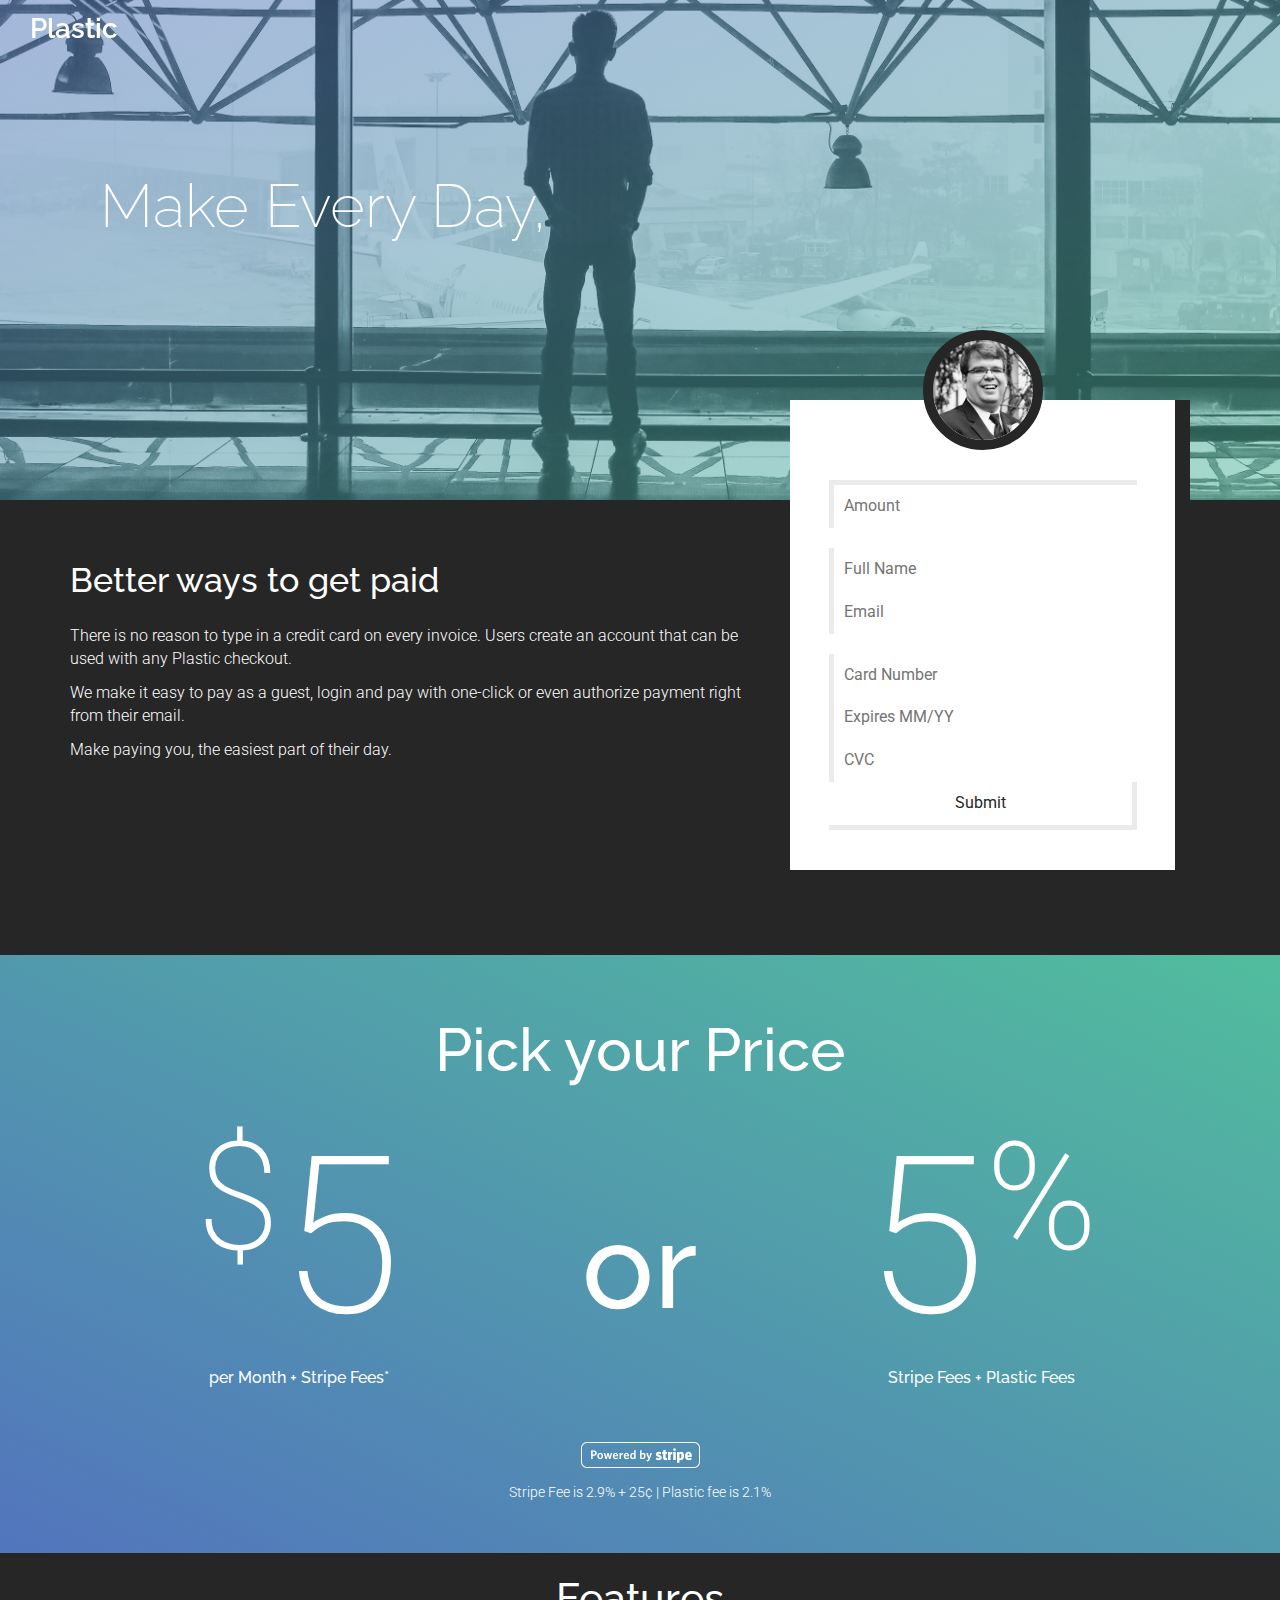
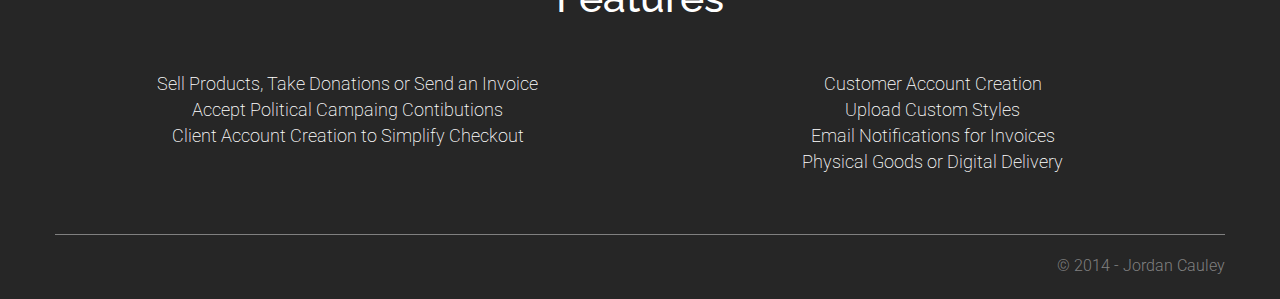
<file: index.html>
<!DOCTYPE html>
<html lang="en">
  <head>
    <meta charset="utf-8">
    <meta name="viewport" content="width=device-width, initial-scale=1.0">
    <title>Plastic</title>
    <link href='http://fonts.googleapis.com/css?family=Raleway:400,300,600,200|Roboto:200,400,300,500' rel='stylesheet' type='text/css'>
    <link rel="stylesheet" href="/assets/css/app.css">
    <link rel="alternate" type="application/rss+xml" title="Plastic RSS" href="/rss.xml">

    <script src="https://ajax.googleapis.com/ajax/libs/jquery/1.10.1/jquery.min.js" type="text/javascript"></script>
  </head>
  <body class="page-index">


    <div id="scroll" class="scroll"></div>
<nav class="main-nav" role="navigation">
  <div class="container-fluid">
    <!-- Brand and toggle get grouped for better mobile display -->
    <div class="navbar-header">
      <a class="navbar-brand" href="/"><h3>Plastic</h3></a>
    </div>

    <!-- Collect the nav links, forms, and other content for toggling
      <ul class="nav navbar-nav">
        <li><a href="#">FAQ</a></li>
        <li><a href="#">Login</a></li>
      </ul>
    -->
  </div><!-- /.container-fluid -->
</nav>

<main class="home main">
  <section class="hero hero-wrap">
    <div class="hero hero-inner">
        <div class="hero lead-copy">
          <span id="everyday" class="everyday">Make Every Day,</span> <span id="payday" class="payday">a Payday</span>
        </div>
        <div class="mobile-copy">
          <h1>Make Every Day, <span>A Payday</span></h1>
        </div>
        <form id="signup" class="sign-up-form" action="" method="post">
          <h5>We're not quite ready, we'll let you know when we reach beta</h5>
          <div class="input-wrapper">
            <input id="email" class="input pre-sign-up email" pattern="[^ @]*@[^ @]*" type="email" name="email" value="" placeholder="Email" required>
          </div>
            <input id="submit" class="btn-submit" type="submit" value="Submit">
        </form>
        <span id="btn-action" class="btn-hero btn-action">Get Started</span>
        <div id="form-success" class="form-success">Success! Thanks for Signing Up, We'll let you know as soon as we're ready.</div>
        <div id="form-error" class="form-error">Wah Wah, something went wront. We're sorry about that and will work on it as soon as possible</div>

    </div>
  </section>
  <section class="intro">
    <div class="container">
      <div class="payment payment-form-container">
        <img class="logo" src="/assets/img/Twitpic.jpg">
        <form class="payment payment-form" action="http://signup.plstc.co/signup" method="post">
          <div class="input-wrapper">
            <input id="amount" class="payment input amount" pattern="[\$0-9\.\0-9]*" type="currency" name="" value="" placeholder="Amount" required>
          </div>
          <div class="input-wrapper">
            <input id="name" class="payment input name" type="text" name="" value="" placeholder="Full Name" required>
          </div>
          <div class="input-wrapper">
            <input id="email" class="payment input email" pattern="[^ @]*@[^ @]*" type="text" name="" value="" placeholder="Email" required>
          </div>
          <div class="input-wrapper">
            <input id="card" class="payment input card cc-number" x-autocompletetype="cc-number" type="text" name="" value="" placeholder="Card Number" required>
          </div>
          <div class="input-wrapper">
            <input id="date" class="payment input date cc-exp" x-autocompletetype="cc-exp" placeholder="Expires MM/YY" type="text" name="" value="" required>
          </div>
          <div class="input-wrapper">
            <input id="cvc" class="payment input cvc cc-cvc" x-autocompletetype="cc-csc" type="text" name="" value="" placeholder="CVC" required>
          </div>
          <div class="input-wrapper">
            <input id="btn" class="btn" type="submit" value="Submit">
          </div>
        </form>
      </div>
      <div class="copy">
        <header>
          <h2>Better ways to get paid</h2>
        </header>
        <p>There is no reason to type in a credit card on every invoice. Users create an account that can be used with any Plastic checkout.</p>
        <p>We make it easy to pay as a guest, login and pay with one-click or even authorize payment right from their email.</p>
        <p>Make paying you, the easiest part of their day.</p>

      </div>
    </div>
  </section>

  <section class="pricing">
    <div class="container">
      <div class="row">
        <div class="col-lg-12">
          <h1 class="price">Pick your Price</h1>
        </div>
      </div>
      <div class="row">
        <div class="col-sm-5">
          <h1 class="super-size"><span>$</span>5</h1>
          <h5>per Month + Stripe Fees*</h5>
        </div>
        <div class="col-sm-2">
          <h3 class="or">or</h3>
        </div>
        <div class="col-sm-5">
          <h1 class="super-size">5<span>%</span></h1>
          <h5>Stripe Fees + Plastic Fees</h5>
        </div>
      </div>
      <div class="row">
        <div class="col-lg-12">
          <img class="poweredbystripe" src="/assets/img/outline.png">
          <p class="small">Stripe Fee is 2.9% + 25&cent; | Plastic fee is 2.1%</p>
        </div>
      </div>
    </div>
  </section>

  <section class="features">
    <div class="container">
      <div class="row">

        <div class="col-lg-12">
          <h1>Features</h1>
        </div>

        <div class="col-sm-6">
          <ul class="feature-list">
            <li>Sell Products, Take Donations or Send an Invoice</li>
            <li>Accept Political Campaing Contibutions</li>
            <li>Client Account Creation to Simplify Checkout</li>
          </ul>
        </div>

        <div class="col-sm-6">
          <ul class="feature-list">
            <li>Customer Account Creation</li>
            <li>Upload Custom Styles</li>
            <li>Email Notifications for Invoices</li>
            <li>Physical Goods or Digital Delivery</li>
          </ul>
        </div>

      </div>
    </div>
  </section>
</main>

<footer>
  <div class="container">
    <div class="row">
      <div class="col-lg-12 ">
        <p class="copyright">&copy; 2014 - Jordan Cauley</p>
      </div>
    </div>
  </div>
</footer>

    <script src="/assets/js/app.js" type="text/javascript"></script>
    <script type="text/javascript" src="http://www.parsecdn.com/js/parse-1.2.19.min.js"></script>
    <script src="/assets/js/parse.js" type="text/javascript" defer></script>



  </body>
</html>
</file>
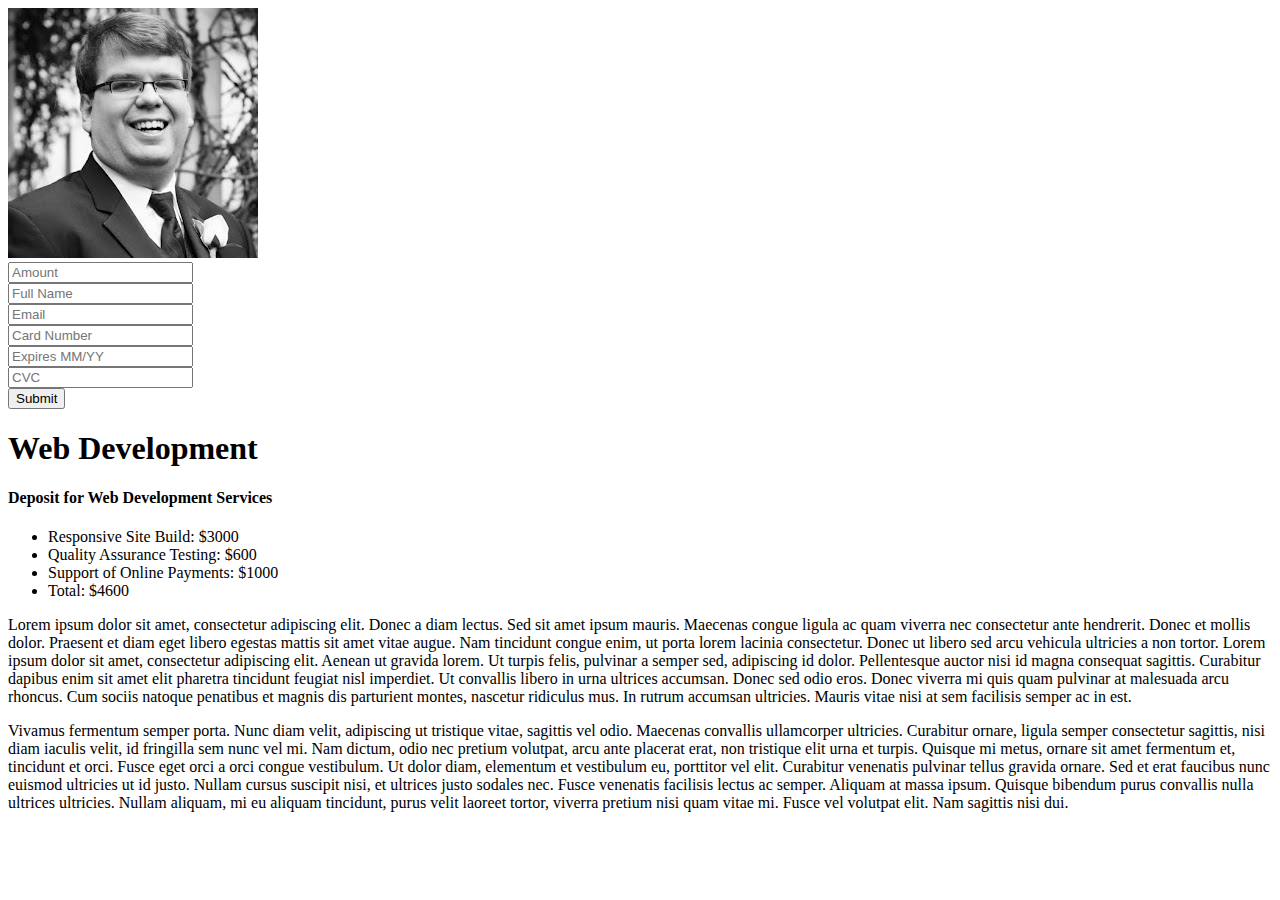
<file: plstc/index.html>
<!DOCTYPE html>
<html lang="en">
  <head>
    <meta charset="utf-8">
    <meta name="viewport" content="width=device-width, initial-scale=1.0">
    <title>Plastic</title>
    <link href='http://fonts.googleapis.com/css?family=Raleway:400,300,600,200|Roboto:400,300,500' rel='stylesheet' type='text/css'>
    <link rel="stylesheet" href="http://gcwp.co/plstc/assets/css/app.css">
    <link rel="alternate" type="application/rss+xml" title="Plastic RSS" href="/rss.xml">

  </head>
  <body class="page=index payment-page">


    
<section class="payments">
  <div class="payment payment-form-container">
    <img class="logo" src="/assets/img/Twitpic.jpg">
    <form class="payment payment-form" action="mailto:jordan@cauley.co" method="post">
      <div class="payment payment-input-wrapper">
        <input id="amount" class="payment payment-input amount" pattern="[\$0-9\.\0-9]*" type="currency" name="" value="" placeholder="Amount" required>
      </div>
      <div class="payment payment-input-wrapper">
        <input id="name" class="payment payment-input name" type="text" name="" value="" placeholder="Full Name" required>
      </div>
        <div class="payment payment-input-wrapper">
      <input id="email" class="payment payment-input email" pattern="[^ @]*@[^ @]*" type="text" name="" value="" placeholder="Email" required>
        </div>
      <div class="payment payment-input-wrapper">
        <input id="card" class="payment payment-input card cc-number" x-autocompletetype="cc-number" type="text" name="" value="" placeholder="Card Number" required>
      </div>
        <div class="payment payment-input-wrapper">
      <input id="date" class="payment payment-input date cc-exp" x-autocompletetype="cc-exp" placeholder="Expires MM/YY" type="text" name="" value="" required>
        </div>
      <div class="payment payment-input-wrapper">
        <input id="cvc" class="payment payment-input cvc cc-cvc" x-autocompletetype="cc-csc" type="text" name="" value="" placeholder="CVC" required>
      </div>
      <div class="payment payment-input-wrapper">
        <input id="btn" class="payment payment-input btn btn-default" type="submit" value="Submit" required>
      </div>
    </form>
  </div>
  <article class="payment payment-info">
    <header>
      <h1>Web Development</h1>
      <h4>Deposit for Web Development Services</h4>
    </header>
    <ul>
      <li>Responsive Site Build: $3000</li>
      <li>Quality Assurance Testing: $600</li>
      <li>Support of Online Payments: $1000</li>
      <li>Total: $4600</li>
    </ul>
    <p>Lorem ipsum dolor sit amet, consectetur adipiscing elit. Donec a diam lectus. Sed sit amet ipsum mauris. Maecenas congue ligula ac quam viverra nec consectetur ante hendrerit. Donec et mollis dolor. Praesent et diam eget libero egestas mattis sit amet vitae augue. Nam tincidunt congue enim, ut porta lorem lacinia consectetur. Donec ut libero sed arcu vehicula ultricies a non tortor. Lorem ipsum dolor sit amet, consectetur adipiscing elit. Aenean ut gravida lorem. Ut turpis felis, pulvinar a semper sed, adipiscing id dolor. Pellentesque auctor nisi id magna consequat sagittis. Curabitur dapibus enim sit amet elit pharetra tincidunt feugiat nisl imperdiet. Ut convallis libero in urna ultrices accumsan. Donec sed odio eros. Donec viverra mi quis quam pulvinar at malesuada arcu rhoncus. Cum sociis natoque penatibus et magnis dis parturient montes, nascetur ridiculus mus. In rutrum accumsan ultricies. Mauris vitae nisi at sem facilisis semper ac in est.</p>
    <p>Vivamus fermentum semper porta. Nunc diam velit, adipiscing ut tristique vitae, sagittis vel odio. Maecenas convallis ullamcorper ultricies. Curabitur ornare, ligula semper consectetur sagittis, nisi diam iaculis velit, id fringilla sem nunc vel mi. Nam dictum, odio nec pretium volutpat, arcu ante placerat erat, non tristique elit urna et turpis. Quisque mi metus, ornare sit amet fermentum et, tincidunt et orci. Fusce eget orci a orci congue vestibulum. Ut dolor diam, elementum et vestibulum eu, porttitor vel elit. Curabitur venenatis pulvinar tellus gravida ornare. Sed et erat faucibus nunc euismod ultricies ut id justo. Nullam cursus suscipit nisi, et ultrices justo sodales nec. Fusce venenatis facilisis lectus ac semper. Aliquam at massa ipsum. Quisque bibendum purus convallis nulla ultrices ultricies. Nullam aliquam, mi eu aliquam tincidunt, purus velit laoreet tortor, viverra pretium nisi quam vitae mi. Fusce vel volutpat elit. Nam sagittis nisi dui.</p>
  </article>
</section>


    <script src="https://ajax.googleapis.com/ajax/libs/jquery/1.10.1/jquery.min.js" type="text/javascript"></script>
    <script src="http://gcwp.co/plstc/assets/js/transit.js"></script>
    <script src="http://gcwp.co/plstc/assets/js/app.js"></script>


  </body>
</html>
</file>
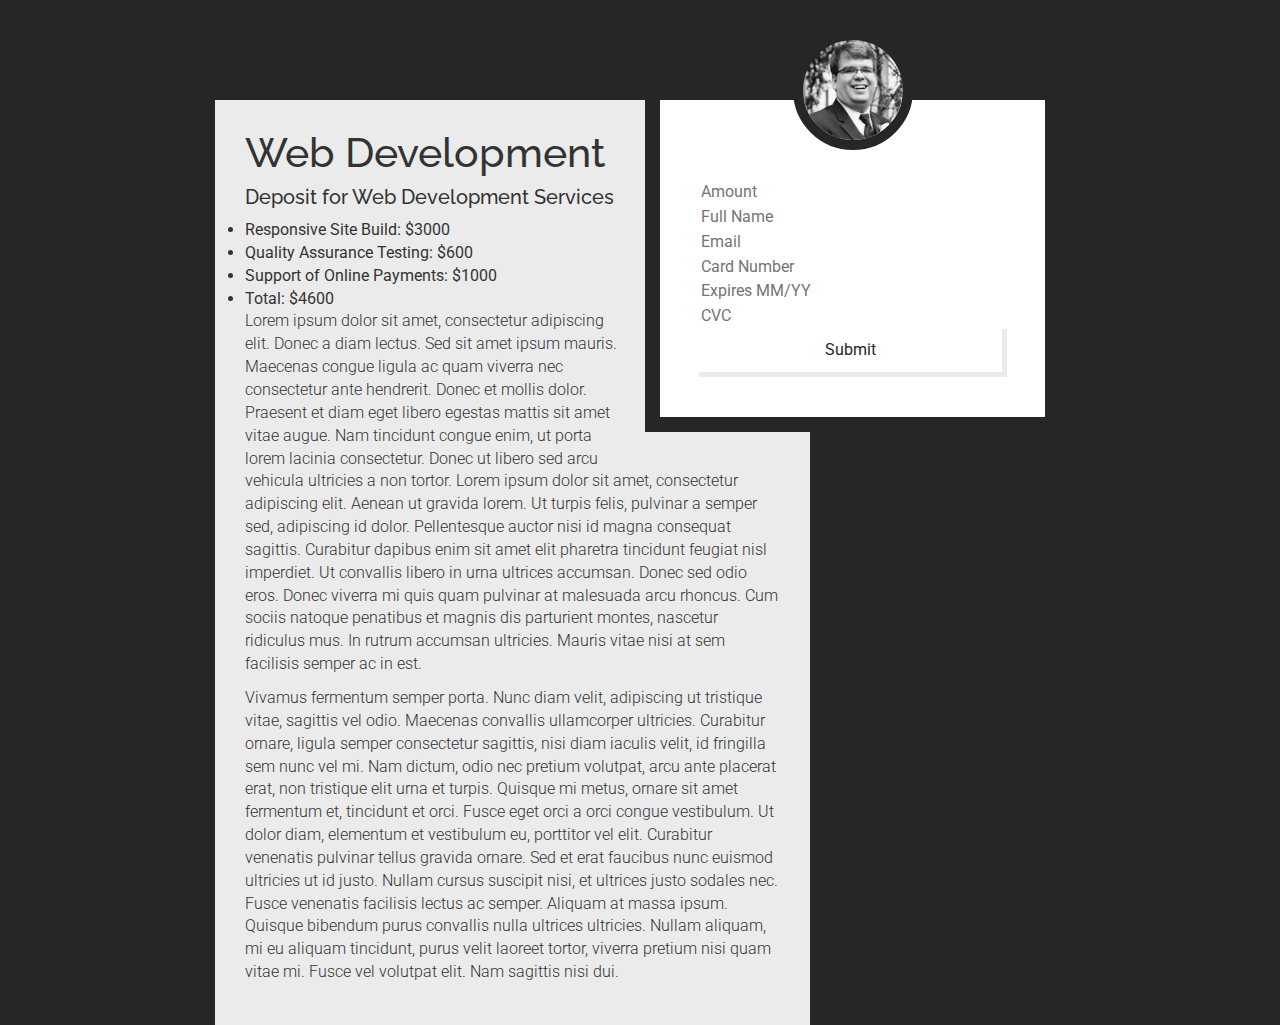
<file: payment.html>
<!DOCTYPE html>
<html lang="en">
  <head>
    <meta charset="utf-8">
    <meta name="viewport" content="width=device-width, initial-scale=1.0">
    <title>Plastic</title>
    <link href='http://fonts.googleapis.com/css?family=Raleway:400,300,600,200|Roboto:200,400,300,500' rel='stylesheet' type='text/css'>
    <link rel="stylesheet" href="/assets/css/app.css">
    <link rel="alternate" type="application/rss+xml" title="Plastic RSS" href="/rss.xml">

    <script src="https://ajax.googleapis.com/ajax/libs/jquery/1.10.1/jquery.min.js" type="text/javascript"></script>
  </head>
  <body class="page-payment">


    
<section class="payments">
  <div class="payment payment-form-container">
    <img class="logo" src="/assets/img/Twitpic.jpg">
    <form class="payment payment-form" action="mailto:jordan@cauley.co" method="post">
      <div class="payment payment-input-wrapper">
        <input id="amount" class="payment payment-input amount" pattern="[\$0-9\.\0-9]*" type="currency" name="" value="" placeholder="Amount" required>
      </div>
      <div class="payment payment-input-wrapper">
        <input id="name" class="payment payment-input name" type="text" name="" value="" placeholder="Full Name" required>
      </div>
        <div class="payment payment-input-wrapper">
      <input id="email" class="payment payment-input email" pattern="[^ @]*@[^ @]*" type="text" name="" value="" placeholder="Email" required>
        </div>
      <div class="payment payment-input-wrapper">
        <input id="card" class="payment payment-input card cc-number" x-autocompletetype="cc-number" type="text" name="" value="" placeholder="Card Number" required>
      </div>
        <div class="payment payment-input-wrapper">
      <input id="date" class="payment payment-input date cc-exp" x-autocompletetype="cc-exp" placeholder="Expires MM/YY" type="text" name="" value="" required>
        </div>
      <div class="payment payment-input-wrapper">
        <input id="cvc" class="payment payment-input cvc cc-cvc" x-autocompletetype="cc-csc" type="text" name="" value="" placeholder="CVC" required>
      </div>
      <div class="payment payment-input-wrapper">
        <input id="btn" class="payment payment-input btn btn-default" type="submit" value="Submit" required>
      </div>
    </form>
  </div>
  <article class="payment payment-info">
    <header>
      <h1>Web Development</h1>
      <h4>Deposit for Web Development Services</h4>
    </header>
    <ul>
      <li>Responsive Site Build: $3000</li>
      <li>Quality Assurance Testing: $600</li>
      <li>Support of Online Payments: $1000</li>
      <li>Total: $4600</li>
    </ul>
    <p>Lorem ipsum dolor sit amet, consectetur adipiscing elit. Donec a diam lectus. Sed sit amet ipsum mauris. Maecenas congue ligula ac quam viverra nec consectetur ante hendrerit. Donec et mollis dolor. Praesent et diam eget libero egestas mattis sit amet vitae augue. Nam tincidunt congue enim, ut porta lorem lacinia consectetur. Donec ut libero sed arcu vehicula ultricies a non tortor. Lorem ipsum dolor sit amet, consectetur adipiscing elit. Aenean ut gravida lorem. Ut turpis felis, pulvinar a semper sed, adipiscing id dolor. Pellentesque auctor nisi id magna consequat sagittis. Curabitur dapibus enim sit amet elit pharetra tincidunt feugiat nisl imperdiet. Ut convallis libero in urna ultrices accumsan. Donec sed odio eros. Donec viverra mi quis quam pulvinar at malesuada arcu rhoncus. Cum sociis natoque penatibus et magnis dis parturient montes, nascetur ridiculus mus. In rutrum accumsan ultricies. Mauris vitae nisi at sem facilisis semper ac in est.</p>
    <p>Vivamus fermentum semper porta. Nunc diam velit, adipiscing ut tristique vitae, sagittis vel odio. Maecenas convallis ullamcorper ultricies. Curabitur ornare, ligula semper consectetur sagittis, nisi diam iaculis velit, id fringilla sem nunc vel mi. Nam dictum, odio nec pretium volutpat, arcu ante placerat erat, non tristique elit urna et turpis. Quisque mi metus, ornare sit amet fermentum et, tincidunt et orci. Fusce eget orci a orci congue vestibulum. Ut dolor diam, elementum et vestibulum eu, porttitor vel elit. Curabitur venenatis pulvinar tellus gravida ornare. Sed et erat faucibus nunc euismod ultricies ut id justo. Nullam cursus suscipit nisi, et ultrices justo sodales nec. Fusce venenatis facilisis lectus ac semper. Aliquam at massa ipsum. Quisque bibendum purus convallis nulla ultrices ultricies. Nullam aliquam, mi eu aliquam tincidunt, purus velit laoreet tortor, viverra pretium nisi quam vitae mi. Fusce vel volutpat elit. Nam sagittis nisi dui.</p>
  </article>
</section>

    <script src="/assets/js/app.js" type="text/javascript"></script>
    <script type="text/javascript" src="http://www.parsecdn.com/js/parse-1.2.19.min.js"></script>
    <script src="/assets/js/parse.js" type="text/javascript" defer></script>



  </body>
</html>
</file>
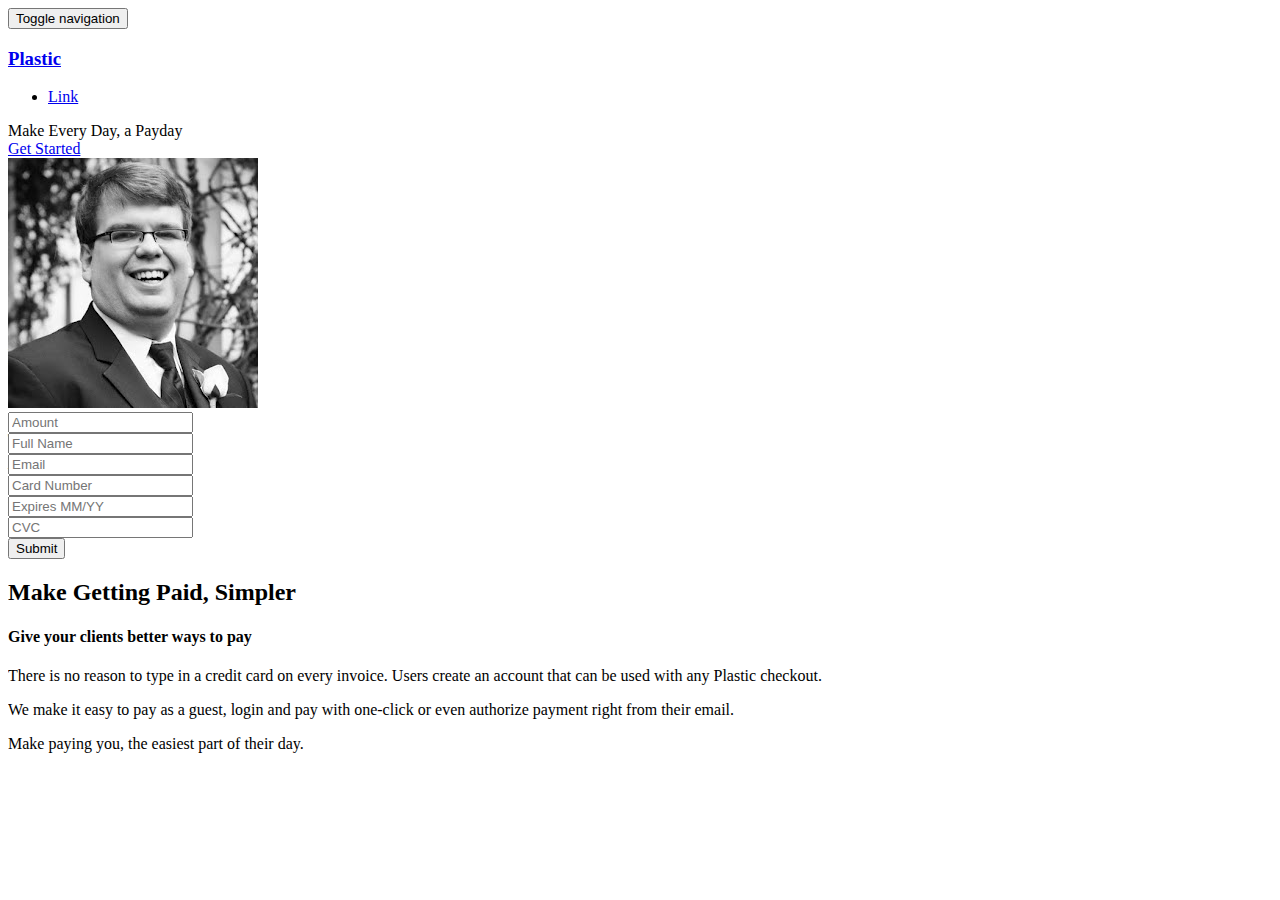
<file: plstc/landing.html>
<!DOCTYPE html>
<html lang="en">
  <head>
    <meta charset="utf-8">
    <meta name="viewport" content="width=device-width, initial-scale=1.0">
    <title>Plastic</title>
    <link href='http://fonts.googleapis.com/css?family=Raleway:400,300,600,200|Roboto:400,300,500' rel='stylesheet' type='text/css'>
    <link rel="stylesheet" href="http://gcwp.co/plstc/assets/css/app.css">
    <link rel="alternate" type="application/rss+xml" title="Plastic RSS" href="/rss.xml">

  </head>
  <body class="page=landing payment-page">


    <nav class="navbar navbar-fixed-top" role="navigation">
  <div class="container">
    <!-- Brand and toggle get grouped for better mobile display -->
    <div class="navbar-header">
      <button type="button" class="navbar-toggle" data-toggle="collapse" data-target="#bs-example-navbar-collapse-1">
        <span class="sr-only">Toggle navigation</span>
        <span class="icon-bar"></span>
        <span class="icon-bar"></span>
        <span class="icon-bar"></span>
      </button>
      <a class="navbar-brand" href="/"><h3>Plastic</h3></a>
    </div>

    <!-- Collect the nav links, forms, and other content for toggling -->
    <div class="collapse navbar-collapse" id="bs-example-navbar-collapse-1">
      <ul class="nav navbar-nav navbar-right">
        <li><a href="#">Link</a></li>
      </ul>

    </div><!-- /.navbar-collapse -->
  </div><!-- /.container-fluid -->
</nav>

<main class="home main">
  <section class="hero">
    <div class="hero-inner">
      <div class="container">
        <div class="lead-copy">
          <span id="everyday" class="everyday">Make Every Day,</span> <span id="payday" class="payday">a Payday</span>
        </div>
        <div class="btn-container">
          <a id="btn-action" class="btn-hero btn-action" href="#">Get Started</a>
        </div>
      </div>
    </div>
  </section>
  <section class="intro">
    <div class="container">
      <div class="payment payment-form-container">
        <img class="logo" src="/assets/img/Twitpic.jpg">
        <form class="payment payment-form" action="mailto:jordan@cauley.co" method="post">
          <div class="payment payment-input-wrapper">
            <input id="amount" class="payment payment-input amount" pattern="[\$0-9\.\0-9]*" type="currency" name="" value="" placeholder="Amount" required>
          </div>
          <div class="payment payment-input-wrapper">
            <input id="name" class="payment payment-input name" type="text" name="" value="" placeholder="Full Name" required>
          </div>
          <div class="payment payment-input-wrapper">
            <input id="email" class="payment payment-input email" pattern="[^ @]*@[^ @]*" type="text" name="" value="" placeholder="Email" required>
          </div>
          <div class="payment payment-input-wrapper">
            <input id="card" class="payment payment-input card cc-number" x-autocompletetype="cc-number" type="text" name="" value="" placeholder="Card Number" required>
          </div>
          <div class="payment payment-input-wrapper">
            <input id="date" class="payment payment-input date cc-exp" x-autocompletetype="cc-exp" placeholder="Expires MM/YY" type="text" name="" value="" required>
          </div>
          <div class="payment payment-input-wrapper">
            <input id="cvc" class="payment payment-input cvc cc-cvc" x-autocompletetype="cc-csc" type="text" name="" value="" placeholder="CVC" required>
          </div>
          <div class="payment payment-input-wrapper">
            <input id="btn" class="payment payment-input btn btn-default" type="submit" value="Submit" required>
          </div>
        </form>
      </div>
      <div class="copy">
        <header>
          <h2>Make Getting Paid, Simpler</h2>
          <h4>Give your clients better ways to pay</h4>
        </header>
        <p>There is no reason to type in a credit card on every invoice. Users create an account that can be used with any Plastic checkout.</p>
        <p>We make it easy to pay as a guest, login and pay with one-click or even authorize payment right from their email.</p>
        <p>Make paying you, the easiest part of their day.</p>

      </div>
    </div>
  </section>
  <section class="features">
  </section>
</main>


    <script src="https://ajax.googleapis.com/ajax/libs/jquery/1.10.1/jquery.min.js" type="text/javascript"></script>
    <script src="http://gcwp.co/plstc/assets/js/transit.js"></script>
    <script src="http://gcwp.co/plstc/assets/js/app.js"></script>


  </body>
</html>
</file>
